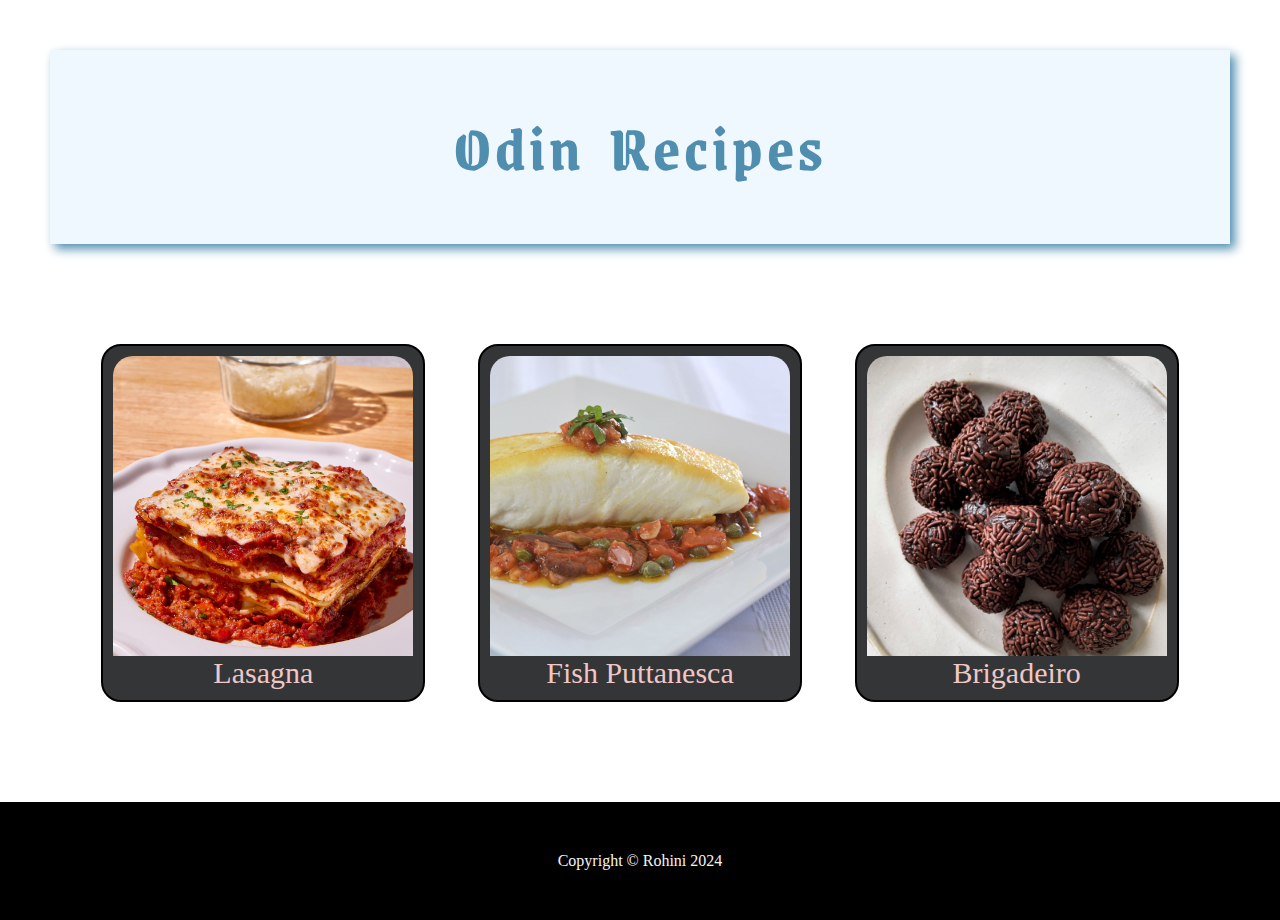
<file: index.html>
<!DOCTYPE html>
<html lang="en">

<head>
    <meta charset="UTF-8">
    <meta name="viewport" content="width=device-width, initial-scale=1.0">
    <title>First project - Recipe</title>
    <link rel="stylesheet" href="style.css">
</head>

<body>
    <header>
        <h1 class="heading">Odin Recipes</h1>
    </header>
    <main>
        <ul>
            <li>
                <a href="recipes/lasangna.html">
                    <img src="recipes/images/lasangna.jpg" alt="a tasty Lasagna">
                    Lasagna</a>
            </li>
            <li>
                <a href="recipes/fish-Puttanesca.html">
                    <img src="recipes/images/Fish-Puttanesca.jpg" alt="Fish Puttanesca dish">
                    Fish Puttanesca</a>
            </li>
            <li>
                <a href="recipes/Brigadeiro.html">
                    <img src="recipes/images/Brigadeiro.jpg" alt="Brigadeiro dessert">
                    Brigadeiro</a>
            </li>
        </ul>
    </main>
    <footer>
        Copyright &copy; Rohini 2024
    </footer>
</body>

</html>

<!-- shift+ Alt+a shortcut for commenting lines -->
</file>
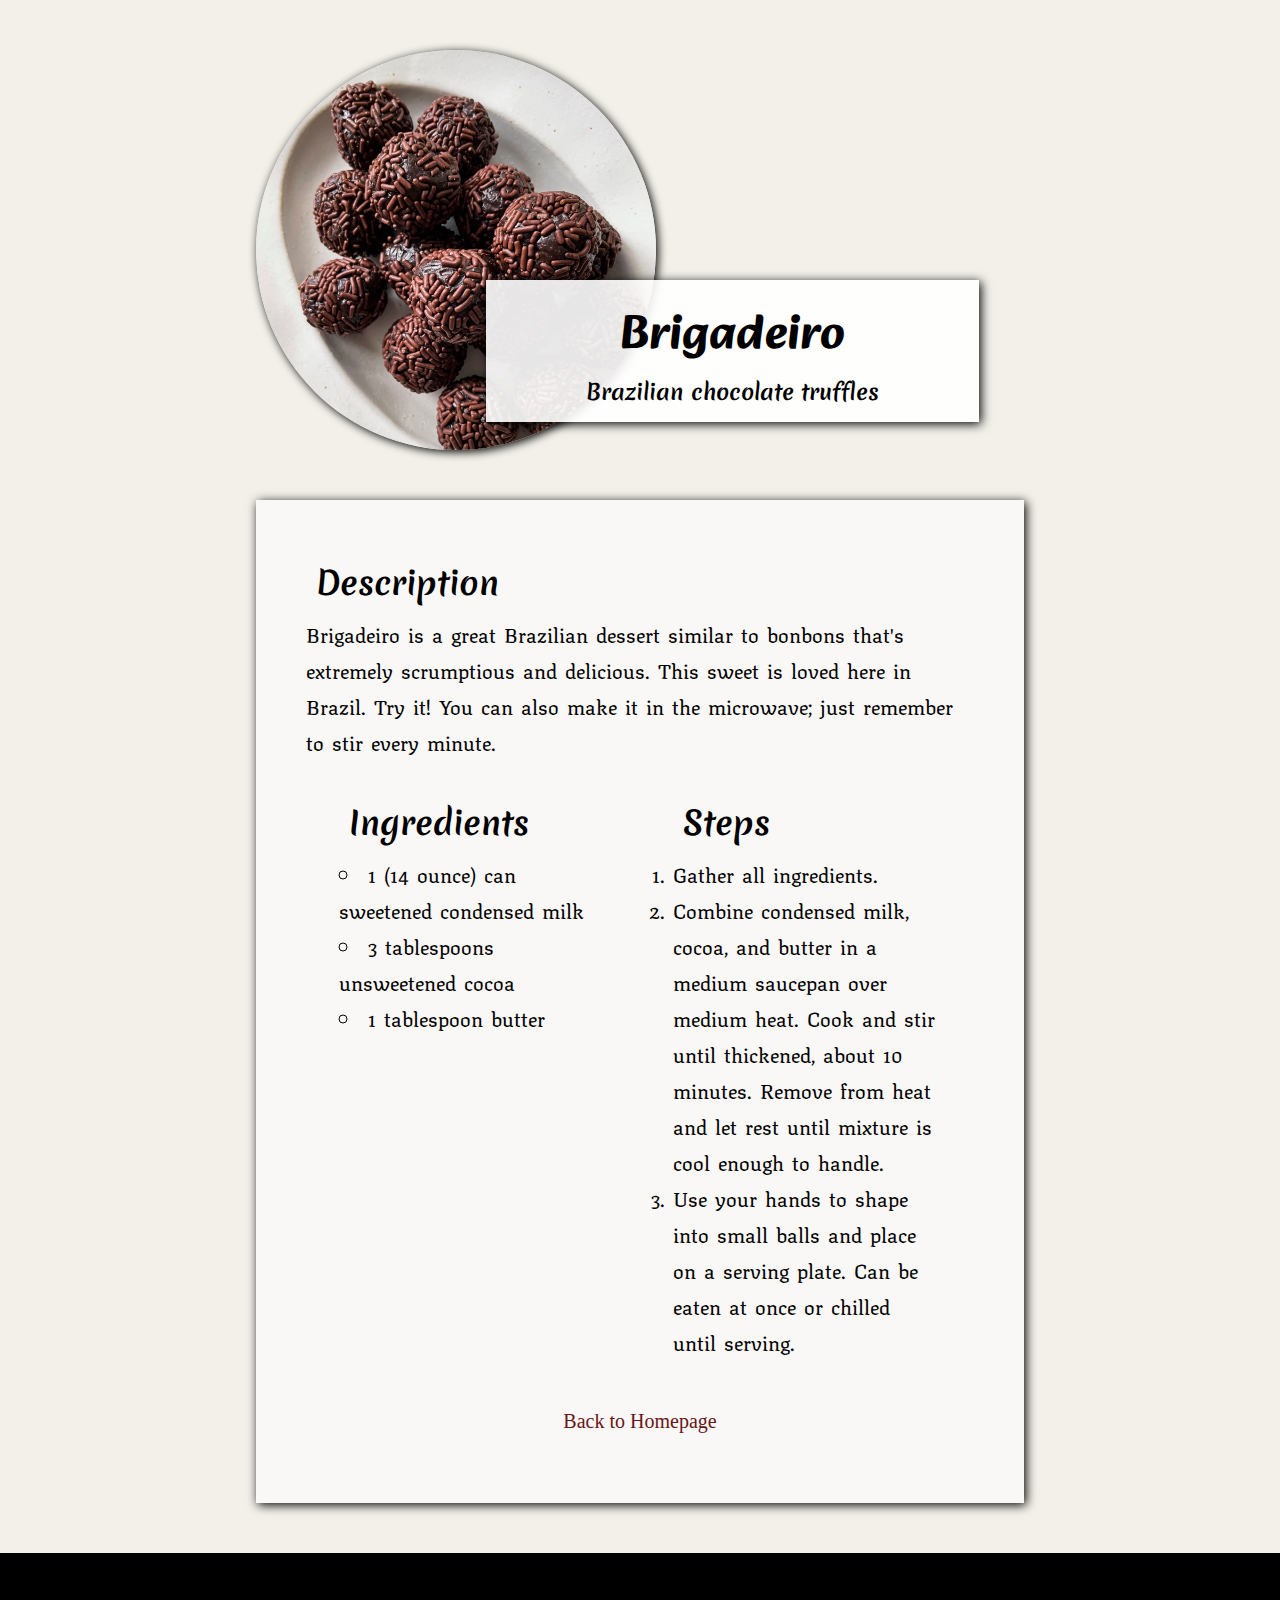
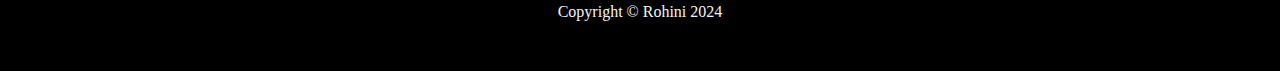
<file: recipes/Brigadeiro.html>
<!DOCTYPE html>
<html lang="en">

<head>
    <meta charset="UTF-8">
    <meta name="viewport" content="width=device-width, initial-scale=1.0">
    <title>Brigadeiro</title>
    <link rel="stylesheet" href="style.css">
</head>

<body>
    <img src="images/Brigadeiro.jpg" alt="a tasty Brigadeiro">
    <header class="dish-name">
        <h1>Brigadeiro</h1>
        <h3 class="dish-desc">Brazilian chocolate truffles</h3>
    </header>
    <main>
        <h2 class="subheading">Description</h2>
        <p class="contents">Brigadeiro is a great Brazilian dessert similar to bonbons that's extremely scrumptious and
            delicious. This sweet is loved here in Brazil. Try it! You can also make it in the microwave; just remember
            to stir every minute.</p>
        <div class="container">
            <div class="container-item">
                <h2 class="subheading">Ingredients</h2>
                <ul class="contents">
                    <li>1 (14 ounce) can sweetened condensed milk</li>
                    <li>3 tablespoons unsweetened cocoa</li>
                    <li>1 tablespoon butter</li>
                </ul>
            </div>
            <div class="container-item">
                <h2 class="subheading">Steps</h2>
                <ol class="contents">
                    <li>Gather all ingredients.</li>
                    <li>Combine condensed milk, cocoa, and butter in a medium saucepan over medium heat. Cook and stir
                        until thickened, about 10 minutes. Remove from heat and let rest until mixture is cool enough to
                        handle.</li>
                    <li>Use your hands to shape into small balls and place on a serving plate. Can be eaten at once or
                        chilled until serving.</li>
                </ol>
            </div>
        </div>
    <a href="../index.html" class="home-page">Back to Homepage</a>
    </main>
    <footer>
        Copyright &copy; Rohini 2024
    </footer>
</body>

</html>
</file>
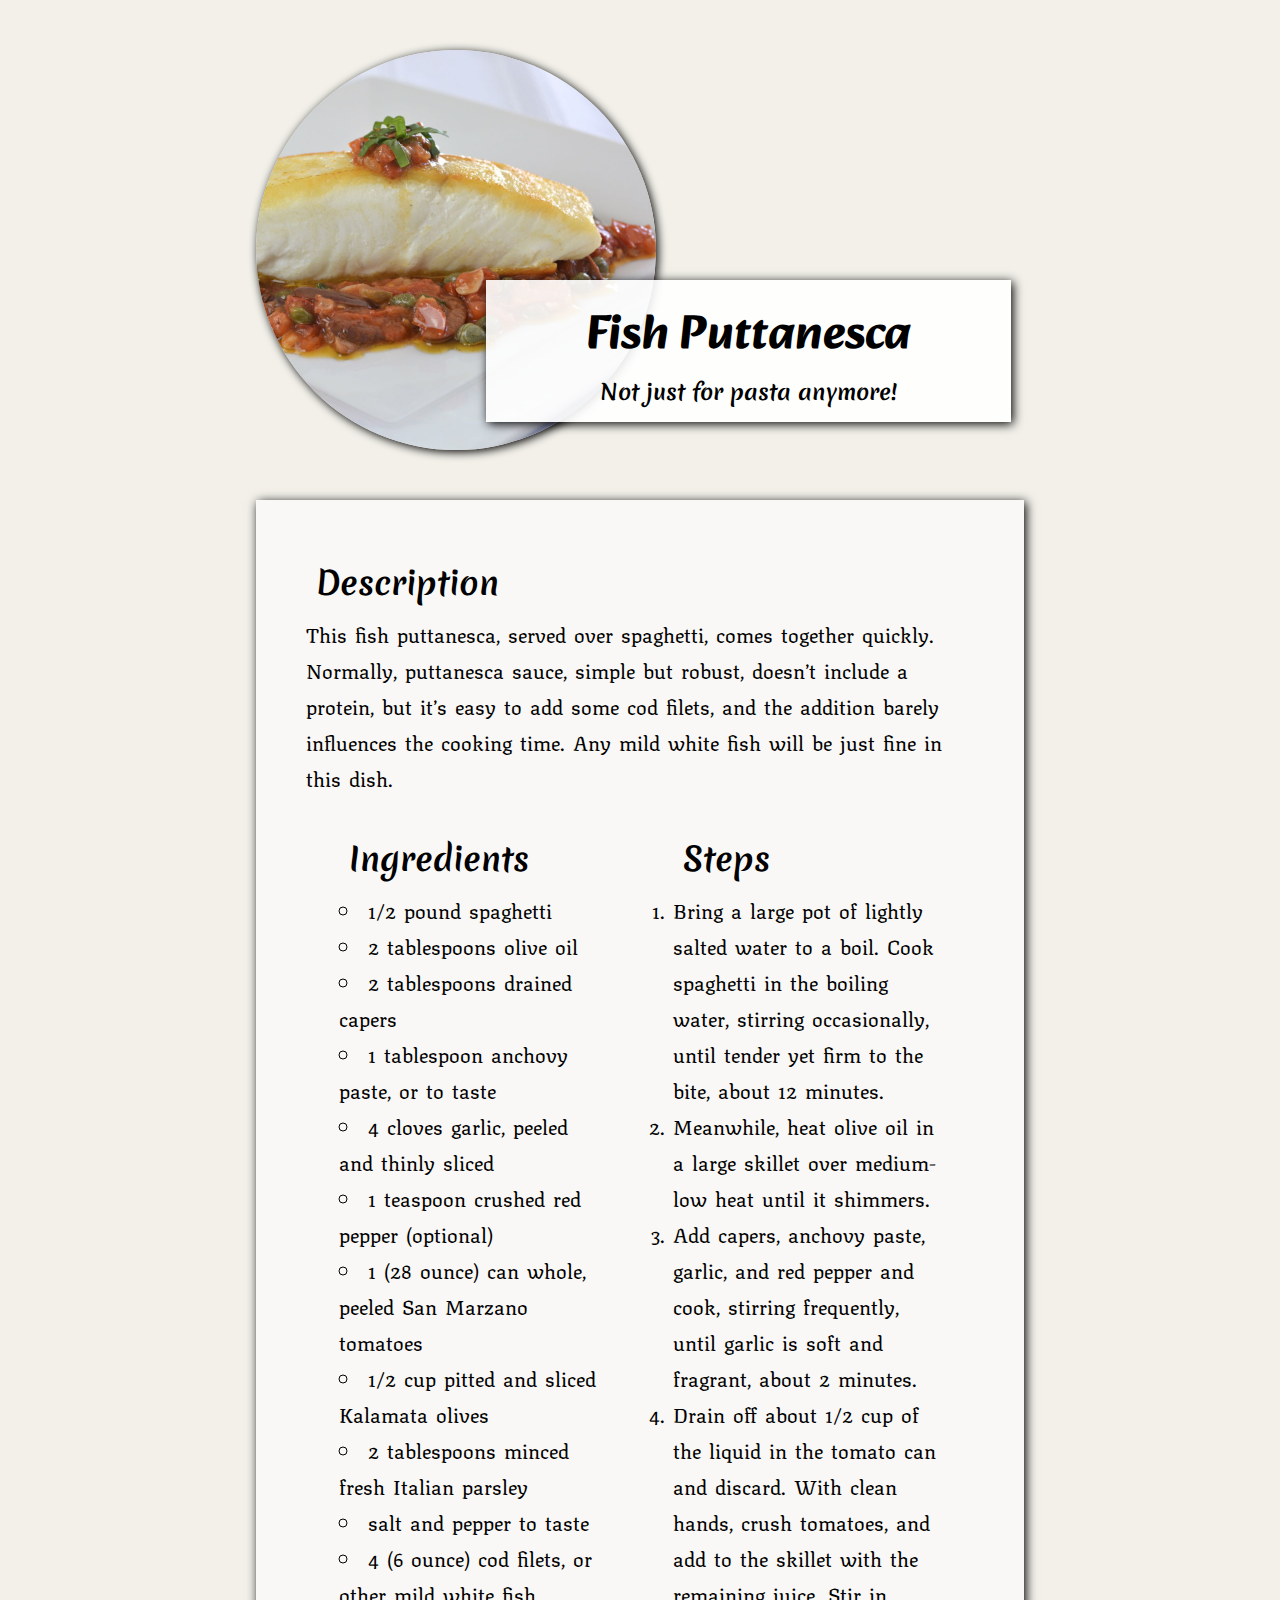
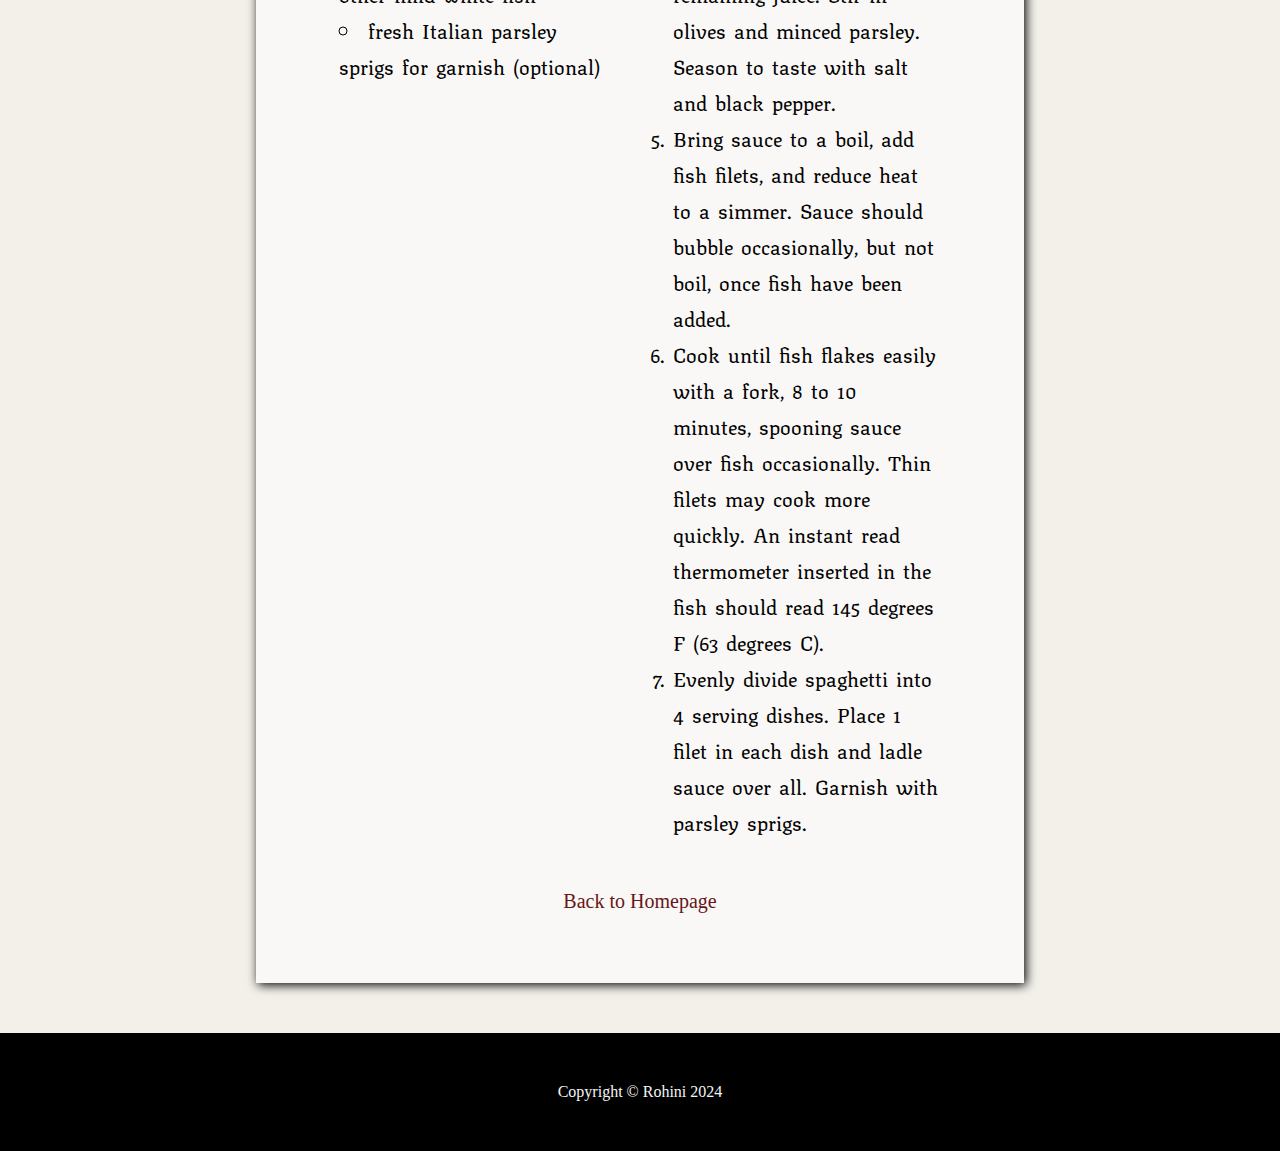
<file: recipes/fish-Puttanesca.html>
<!DOCTYPE html>
<html lang="en">

<head>
    <meta charset="UTF-8">
    <meta name="viewport" content="width=device-width, initial-scale=1.0">
    <title>Fish Puttanesca</title>
    <link rel="stylesheet" href="style.css">
</head>

<body>
    <img src="images/Fish-Puttanesca.jpg" alt="a tasty Fish Puttanesca">
    <header class="dish-name">
        <h1>Fish Puttanesca</h1>
        <h3 class="dish-desc">Not just for pasta anymore!</h3>
    </header>
    <main>
        <h2 class="subheading">Description</h2>
        <p class="contents">This fish puttanesca, served over spaghetti, comes together quickly. Normally, puttanesca
            sauce, simple but robust, doesn’t include a protein, but it’s easy to add some cod filets, and the addition
            barely influences the cooking time. Any mild white fish will be just fine in this dish.</p>
        <div class="container">
            <div class="container-item">
                <h2 class="subheading">Ingredients</h2>
                <ul class="contents">
                    <li>1/2 pound spaghetti</li>
                    <li>2 tablespoons olive oil</li>
                    <li>2 tablespoons drained capers</li>
                    <li>1 tablespoon anchovy paste, or to taste</li>
                    <li>4 cloves garlic, peeled and thinly sliced</li>
                    <li>1 teaspoon crushed red pepper (optional)</li>
                    <li>1 (28 ounce) can whole, peeled San Marzano tomatoes</li>
                    <li>1/2 cup pitted and sliced Kalamata olives</li>
                    <li>2 tablespoons minced fresh Italian parsley</li>
                    <li>salt and pepper to taste</li>
                    <li>4 (6 ounce) cod filets, or other mild white fish</li>
                    <li>fresh Italian parsley sprigs for garnish (optional)</li>
                </ul>
            </div>
            <div class="container-item">
                <h2 class="subheading">Steps</h2>
                <ol class="contents">
                    <li>Bring a large pot of lightly salted water to a boil. Cook spaghetti in the boiling water,
                        stirring occasionally, until tender yet firm to the bite, about 12 minutes.</li>
                    <li>Meanwhile, heat olive oil in a large skillet over medium-low heat until it shimmers.</li>
                    <li>Add capers, anchovy paste, garlic, and red pepper and cook, stirring frequently, until garlic is
                        soft and fragrant, about 2 minutes.</li>
                    <li>Drain off about 1/2 cup of the liquid in the tomato can and discard. With clean hands, crush
                        tomatoes, and add to the skillet with the remaining juice. Stir in olives and minced parsley.
                        Season to taste with salt and black pepper.</li>
                    <li>Bring sauce to a boil, add fish filets, and reduce heat to a simmer. Sauce should bubble
                        occasionally, but not boil, once fish have been added.</li>
                    <li>Cook until fish flakes easily with a fork, 8 to 10 minutes, spooning sauce over fish
                        occasionally. Thin filets may cook more quickly. An instant read thermometer inserted in the
                        fish should read 145 degrees F (63 degrees C).</li>
                    <li>Evenly divide spaghetti into 4 serving dishes. Place 1 filet in each dish and ladle sauce over
                        all. Garnish with parsley sprigs.</li>
                </ol>
            </div>
        </div>
    <a href="../index.html" class="home-page">Back to Homepage</a>
    </main>
    <footer>
        Copyright &copy; Rohini 2024
    </footer>
</body>

</html>
</file>
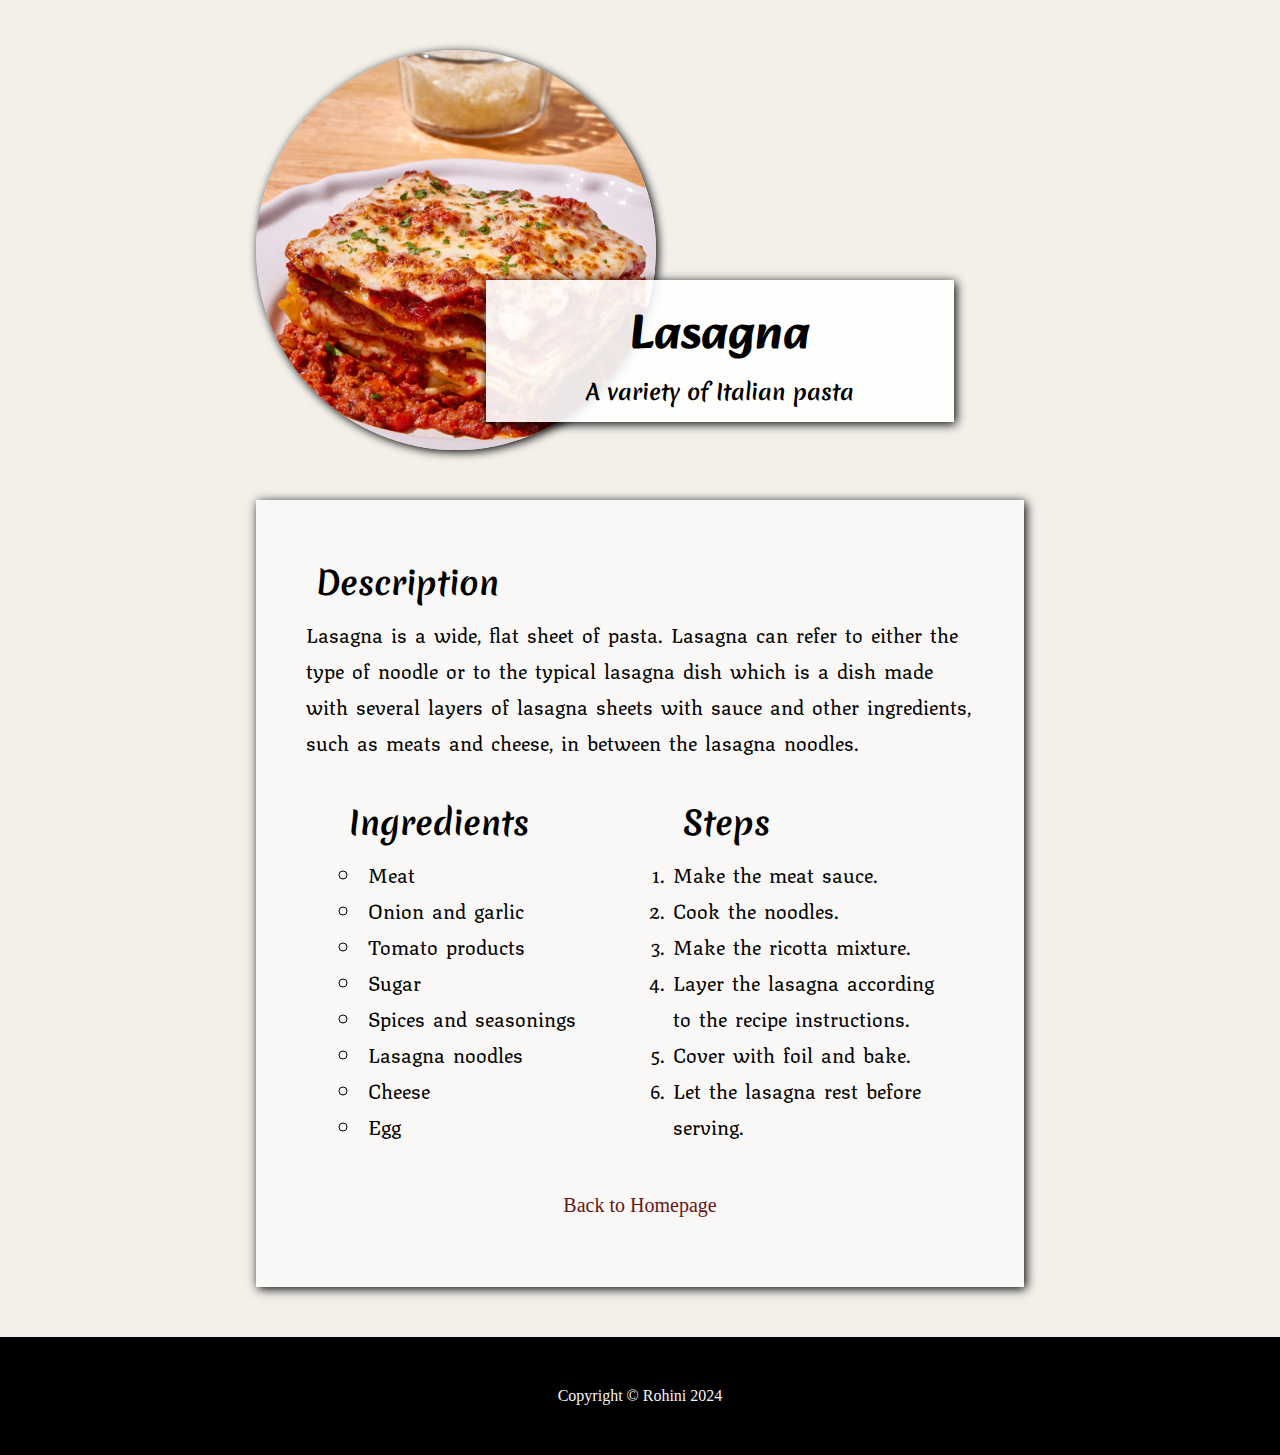
<file: recipes/lasangna.html>
<!DOCTYPE html>
<html lang="en">

<head>
    <meta charset="UTF-8">
    <meta name="viewport" content="width=device-width, initial-scale=1.0">
    <title>Lasagna</title>
    <link rel="stylesheet" href="style.css">

</head>

<body>
    <img src="images/lasangna.jpg" alt="a tasty lasagna">
    <header class="dish-name">
        <h1>Lasagna</h1>
        <h3 class="dish-desc">A variety of Italian pasta</h3>
    </header>
    <main>
        <h2 class="subheading">Description</h2>
        <p class="contents">Lasagna is a wide, flat sheet of pasta. Lasagna can refer to either the type of noodle or to
            the typical
            lasagna dish which is a dish made with several layers of lasagna sheets with sauce and other ingredients,
            such as
            meats and cheese, in between the lasagna noodles.</p>
        <div class="container">
            <div class="container-item">
                <h2 class="subheading">Ingredients</h2>
                <ul class="contents">
                    <li>Meat</li>
                    <li>Onion and garlic</li>
                    <li>Tomato products</li>
                    <li>Sugar</li>
                    <li>Spices and seasonings</li>
                    <li>Lasagna noodles</li>
                    <li>Cheese</li>
                    <li>Egg</li>
                </ul>
            </div>
            <div class="container-item">
                <h2 class="subheading">Steps</h2>
                <ol class="contents">
                    <li>Make the meat sauce.</li>
                    <li>Cook the noodles.</li>
                    <li>Make the ricotta mixture.</li>
                    <li>Layer the lasagna according to the recipe instructions.</li>
                    <li>Cover with foil and bake.</li>
                    <li>Let the lasagna rest before serving.</li>
                </ol>
            </div>
        </div>
    <a href="../index.html" class="home-page">Back to Homepage</a>
    </main>
    <footer>
        Copyright &copy; Rohini 2024
    </footer>
</body>

</html>
</file>
<file: style.css>
@import url("https://fonts.googleapis.com/css2?family=Grenze+Gotisch:wght@100..900&family=Labrada:ital,wght@0,100..900;1,100..900&display=swap");

* {
  padding: 0;
  margin: 0;
  box-sizing: border-box;
}

:root {
  --OPTIMAL-SIZE: 50px;
  --IMG-SIZE: 300px;
}

.heading {
  margin: var(--OPTIMAL-SIZE);
  padding: var(--OPTIMAL-SIZE);
  text-align: center;
  font-family: "Grenze Gotisch", serif;
  word-spacing: 10px;
  letter-spacing: 4px;
  font-size: 4em;
  color: rgb(80, 142, 176);
  background-color: aliceblue;
  box-shadow: 5px 5px 10px ;
}

ul {
  text-align: center;
  list-style-position: inside;
  list-style-type: none;
  font-family: cursive;
  font-size: 20px;
  padding: var(--OPTIMAL-SIZE);
  margin: var(--OPTIMAL-SIZE);
  display: flex;
  flex-wrap: wrap;
  gap: var(--OPTIMAL-SIZE);
  flex: 1;
  justify-content: space-around;
  align-items: center;
}

img {
  height: var(--IMG-SIZE);
  width: var(--IMG-SIZE);
  display: block;
  border-radius: 20px 20px 0 0;
}

ul > li {
  border: 2px solid black;
  font-size: 1.5em;
  padding: 10px;
  background-color: rgb(52, 53, 54);
  border-radius: 20px;
}

li:hover {
  box-shadow: 5px 5px 5px 10px rgb(181, 178, 178);

}

a:any-link {
  text-decoration: none;
  color: rgb(239, 199, 199);
}

a:hover,
a:focus-visible {
  cursor: pointer;
  color: rgb(169, 173, 240);
}

footer {
  background-color: black;
  color: whitesmoke;
  text-align: center;
  padding: var(--OPTIMAL-SIZE);
}

@media only screen and (max-width: 600px) {
  ul {
    flex-direction: column;
    padding: 0;
    margin: var(--OPTIMAL-SIZE) 0;
  }

  .heading {
    padding: 5px;
  }
}
</file>
<file: recipes/style.css>
@import url("https://fonts.googleapis.com/css2?family=Eczar:wght@400..800&display=swap");
@import url("https://fonts.googleapis.com/css2?family=Texturina:ital,opsz,wght@0,12..72,100..900;1,12..72,100..900&display=swap");
@import url("https://fonts.googleapis.com/css2?family=Alkatra:wght@400..700&family=Merienda:wght@300..900&display=swap");

* {
  padding: 0;
  margin: 0;
  box-sizing: border-box;
}

body {
  background-color: rgb(242, 240, 233);
}

:root {
  /* Size */
  --OPTIMAL-SIZE: 50px;
  --IMG-SIZE: 400px;
  --SHADOW-SIZE: 2px 2px 10px;

  /* Fonts */
  --HEADING-FONT: "Alkatra", system-ui;
  --SUBHEADING-FONT: "Merienda", cursive;
  --SUB-FONT: "Eczar", serif;
  --CONTENTS-FONT: "Texturina", serif;
}

img {
  display: block;
  width: var(--IMG-SIZE);
  height: var(--IMG-SIZE);
  border-radius: 50%;
  margin: var(--OPTIMAL-SIZE);
  margin-left: 20%;
  position: relative;
  box-shadow: var(--SHADOW-SIZE);
}

.dish-name {
  box-shadow: var(--SHADOW-SIZE);
  font-family: var(--HEADING-FONT);
  font-size: 1.5em;
  padding: 15px 100px;
  text-align: center;
  background-color: rgba(255, 255, 255, 0.9);
  position: absolute;
  top: 280px;
  left: 38%;
}

.dish-desc {
  font-family: var(--SUBHEADING-FONT);
  font-size: 0.9em;
}

main {
  background-color: rgb(249, 248, 246);
  margin: 50px auto;
  width: 60%;
  padding: var(--OPTIMAL-SIZE);
  box-shadow: var(--SHADOW-SIZE);
}

.subheading {
  font-family: var(--SUBHEADING-FONT);
  font-size: 2em;
  margin: 10px;
}

.contents {
  font-family: var(--CONTENTS-FONT);
  font-size: 20px;
  padding-bottom: 1.5em;
  line-height: 1.8;
  word-spacing: 4px;
}

ul > li {
  list-style-position: inside;
  list-style-type: circle;
}

.container {
  display: flex;
  justify-content: space-around;
  align-items: stretch;
}

.container-item {
  width: 50%;
  padding: 0 5%;
}

.home-page {
  display: block;
  text-align: center;
  font-size: 20px;
  padding: 20px;
}

a::before,
a,
a::after {
  text-decoration: none;
}

a:visited,
a:link {
  color: rgb(103, 22, 22);
}

a:hover,
a:focus,
a:active {
  color: rgb(53, 102, 88);
  font-size: 25px;
}

footer {
  background-color: black;
  color: whitesmoke;
  text-align: center;
  padding: var(--OPTIMAL-SIZE);
}
</file>
